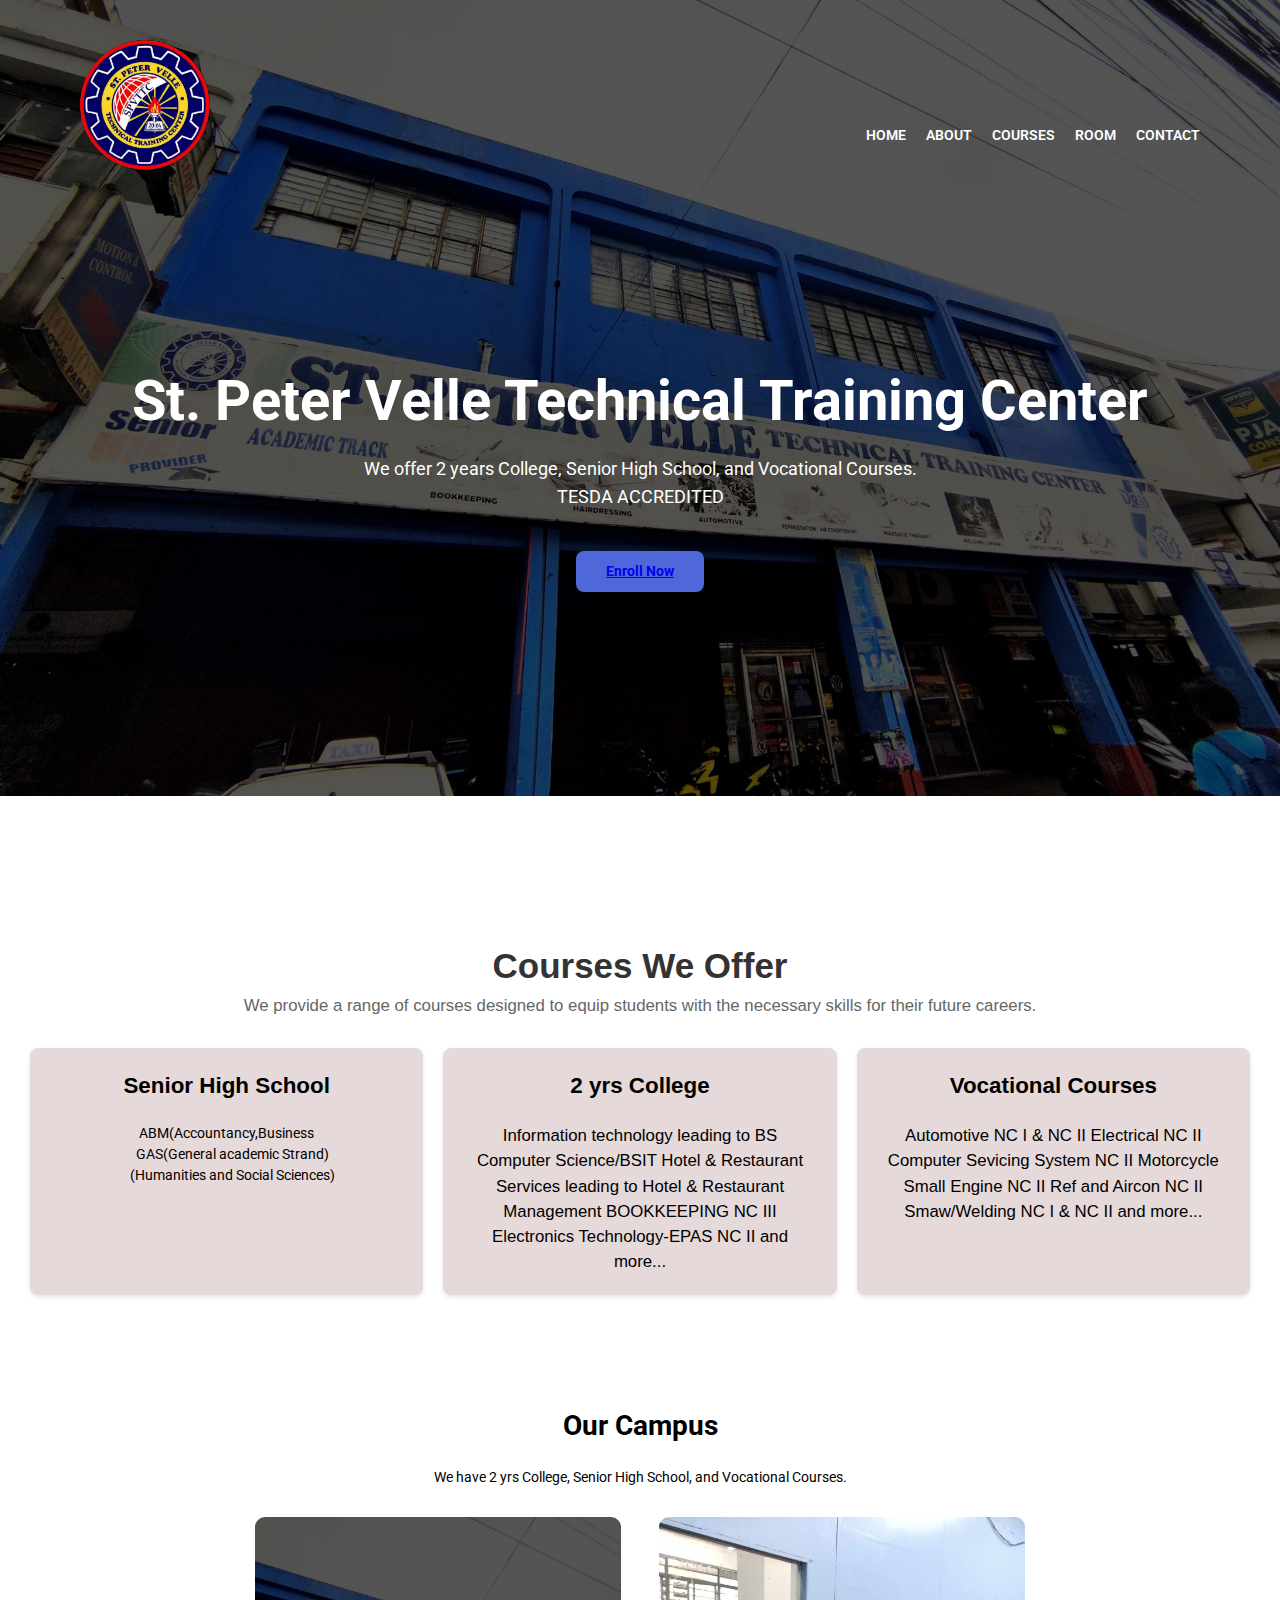
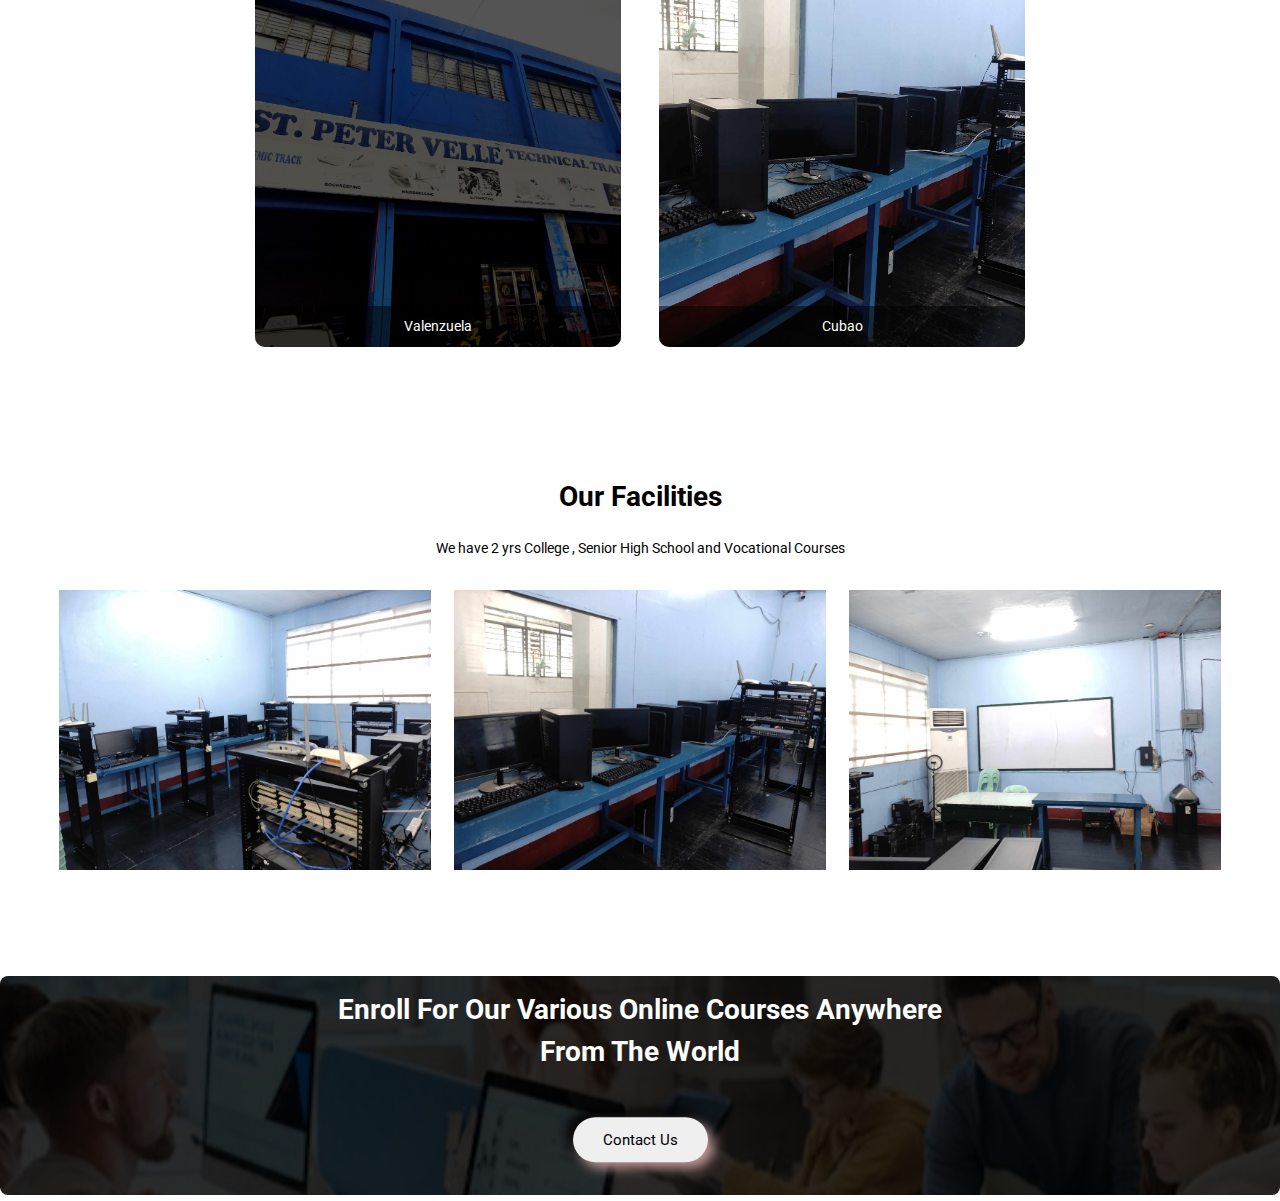
<file: index.html>
<!DOCTYPE html>
<html lang="en">
<head>
    <meta charset="UTF-8">
    <meta name="viewport" content="width=device-width, initial-scale=1.0">
    <title>St. Peter Velle Technical Training Center</title>
    <link href="https://fonts.googleapis.com/css2?family=Roboto:wght@400;700&display=swap" rel="stylesheet">
    <link rel="stylesheet" href="styles.css">
</head>
<body>

<header>
    <div class="logo">
        <img src="logoo.png" alt="School Logo">
    </div>
    <nav>
        <ul>
            <li><a href="index.html">HOME</a></li>
            <li><a href="about.html">ABOUT</a></li>
            <li><a href="courses.html">COURSES</a></li>
            <li><a href="Room.html">ROOM</a></li>
            <li><a href="contact.html">CONTACT</a></li>
        </ul>
    </nav>
</header>

<section class="hero">
    <div class="hero-content">
        <h1>St. Peter Velle Technical Training Center</h1>
        <p>We offer 2 years College, Senior High School, and Vocational Courses.<br>TESDA ACCREDITED</p>
        <div class="btn-box">
            <a href="enrollment.html">Enroll Now</a>
        </div>
    </div>
</section>


<section class="info">
    <div class="info-content">
        <h2>Courses We Offer</h2>
        <p>We provide a range of courses designed to equip students with the necessary skills for their future careers.</p>
        <div class="course-boxes">
            <div class="course-box">
                <h3>Senior High School</h3>
                <br>
                <pre>ABM(Accountancy,Business
     GAS(General academic Strand) 
    (Humanities and Social Sciences)</pre>
            </div>
            <div class="course-box">
                <h3>2 yrs College</h3>
                <br>
                <p>Information technology leading to BS Computer Science/BSIT
                    Hotel & Restaurant Services leading to Hotel & Restaurant Management
                    BOOKKEEPING NC III
                    Electronics Technology-EPAS NC II
                    and more...
                    </p>
            </div>
            <div class="course-box">
                <h3>Vocational Courses</h3>
                <br>
                <p>Automotive NC I & NC II
                    Electrical NC II
                    Computer Sevicing System NC II
                    Motorcycle Small Engine NC II
                    Ref and Aircon NC II
                    Smaw/Welding NC I & NC II
                         and more...
                    
                    </p>
            </div>
        </div>
    </div>
</section>

<section class="global-campus">
    <h2>Our Campus</h2>
    <p>We have 2 yrs College, Senior High School, and Vocational Courses.</p>
    <div class="image-container">
        <!-- Valenzuela Campus -->
        <a href="valenzuela.html" class="image-box">
            <img src="path-to-school-background.png" alt="Campus Valenzuela">
            <div class="overlay">Valenzuela</div>
        </a>
        
        <!-- Cubao Campus -->
        <a href="cubao.html" class="image-box">
            <img src="picc.png" alt="Campus Cubao">
            <div class="overlay">Cubao</div>
        </a>
    </div>
</section>

<section class="global-campus">
    <h2>Our Facilities</h2>
    <p>We have 2 yrs College , Senior High School and Vocational Courses</p>
    <br>
    <div class="image-container-facilities">
        <img src="IT.png" alt="Computer Lab">
        <img src="picc.png" alt="Classroom">
        <img src="PICTURE.png" alt="Library">
    </div>
</section>
<section class="enroll-section">
    <img src="pexels.png" alt="Enroll Now Image"> 
    <div class="enroll-text">
        Enroll For Our Various Online Courses Anywhere From The World
        <br><br>
        <button onclick="location.href='contact.html'">Contact Us</button>
    </div>
</section>


</body>

</html>
</file>
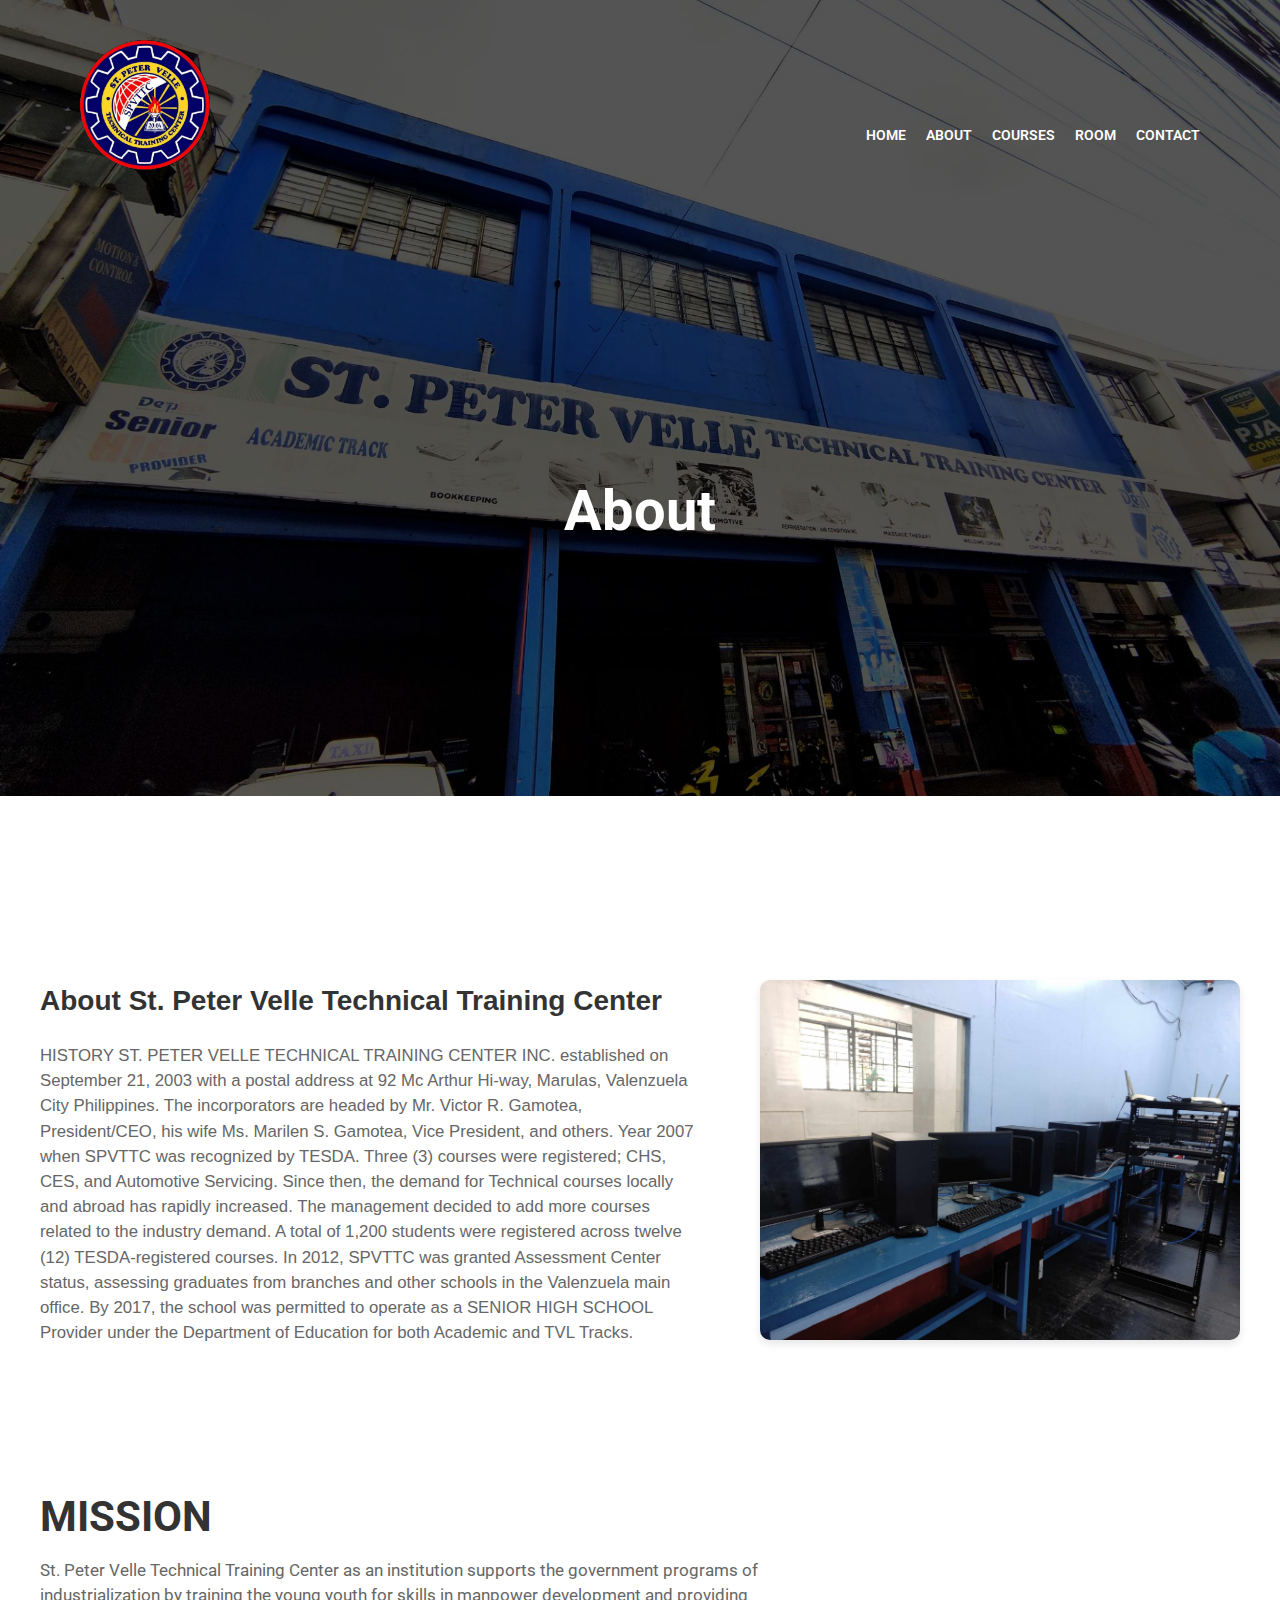
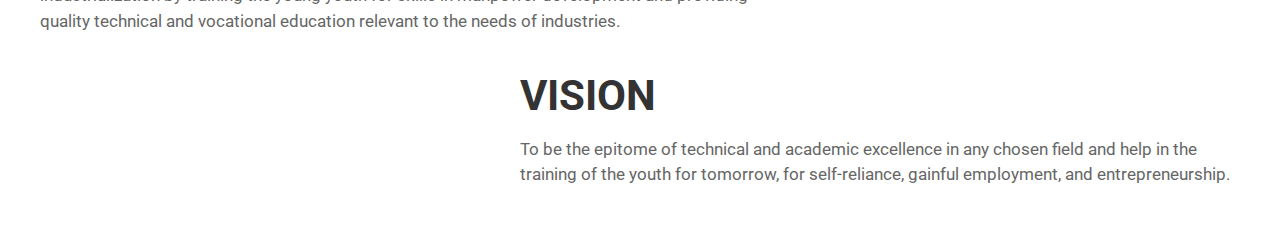
<file: about.html>
<!DOCTYPE html>
<html lang="en">
<head>
    <meta charset="UTF-8">
    <meta name="viewport" content="width=device-width, initial-scale=1.0">
    <title>St. Peter Velle Technical Training Center</title>
    <link href="https://fonts.googleapis.com/css2?family=Roboto:wght@400;700&display=swap" rel="stylesheet">
    <link rel="stylesheet" href="styleabout.css">
</head>
<body>

<header>
    <div class="logo">
        <img src="logoo.png" alt="School Logo">
    </div>
    <nav>
        <ul>
            <li><a href="index.html">HOME</a></li>
            <li><a href="about.html">ABOUT</a></li>
            <li><a href="courses.html">COURSES</a></li>
            <li><a href="Room.html">ROOM</a></li>
            <li><a href="contact.html">CONTACT</a></li>
        </ul>
    </nav>
</header>

<section class="hero">
    <div class="hero-content">
        <br><br><br><br>
        <h1>About</h1>
    </div>
</section>

<section class="info">
    <div class="info-content">
        <div class="left-content">
            <h2>About St. Peter Velle Technical Training Center</h2>
            <br>
            <p>
                HISTORY ST. PETER VELLE TECHNICAL TRAINING CENTER INC. established on September 21, 2003 
                with a postal address at 92 Mc Arthur Hi-way, Marulas, Valenzuela City Philippines.
                The incorporators are headed by Mr. Victor R. Gamotea, President/CEO, his wife Ms. Marilen 
                S. Gamotea, Vice President, and others. Year 2007 when SPVTTC was recognized by TESDA. Three (3) 
                courses were registered; CHS, CES, and Automotive Servicing. Since then, the demand for Technical 
                courses locally and abroad has rapidly increased. The management decided to add more courses 
                related to the industry demand. 

                A total of 1,200 students were registered across twelve (12) TESDA-registered courses. In 2012, 
                SPVTTC was granted Assessment Center status, assessing graduates from branches and other schools 
                in the Valenzuela main office. By 2017, the school was permitted to operate as a SENIOR HIGH SCHOOL 
                Provider under the Department of Education for both Academic and TVL Tracks.
            </p>
        </div>
        <div class="right-content">
            <img src="picc.png" alt="PIC Image">
        </div>
    </div>
</section>

<section class="mission-vision">
    <div class="mission">
        <h1>MISSION</h1>
        <p>
            St. Peter Velle Technical Training Center as an institution
            supports the government programs of industrialization 
            by training the young youth for skills in manpower development 
            and providing quality technical and vocational education 
            relevant to the needs of industries.
        </p>
    </div>
    <div class="vision">
        <h1>VISION</h1>
        <p>
            To be the epitome of technical and academic excellence 
            in any chosen field and help in the training of the youth for tomorrow, 
            for self-reliance, gainful employment, and entrepreneurship.
        </p>
    </div>
</section>



</body>
</html>
</file>
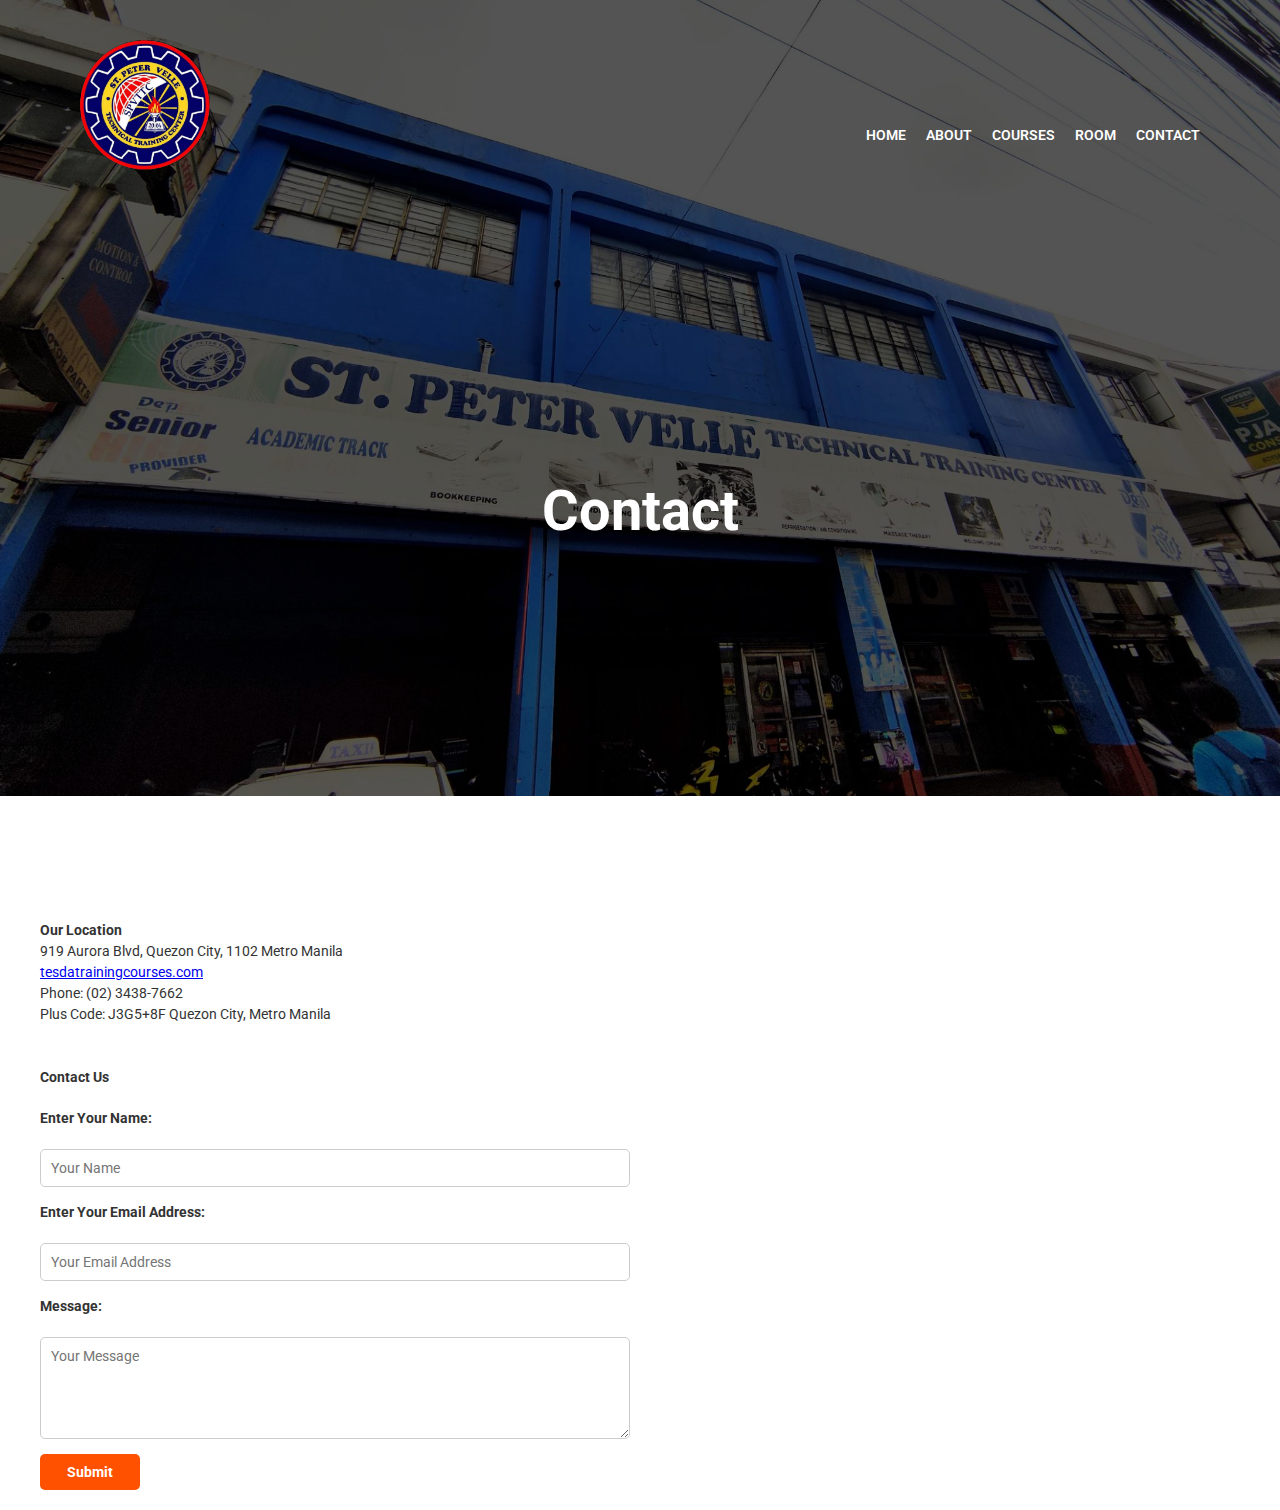
<file: contact.html>
<!DOCTYPE html>
<html lang="en">
<head>
    <meta charset="UTF-8">
    <meta name="viewport" content="width=device-width, initial-scale=1.0">
    <title>St. Peter Velle Technical Training Center</title>
    <link href="https://fonts.googleapis.com/css2?family=Roboto:wght@400;700&display=swap" rel="stylesheet">
    <link rel="stylesheet" href="stylecontact.css">
</head>
<body>

<header>
    <div class="logo">
        <img src="logoo.png" alt="School Logo">
    </div>
    <nav>
        <ul>
            <li><a href="index.html">HOME</a></li>
            <li><a href="about.html">ABOUT</a></li>
            <li><a href="courses.html">COURSES</a></li>
            <li><a href="Room.html">ROOM</a></li>
            <li><a href="contact.html">CONTACT</a></li>
        </ul>
    </nav>
</header>

<section class="hero">
    <div class="hero-content">
        <br><br><br><br>
        <h1>Contact</h1>
    </div>
</section>

<section class="contact-section">
    <div class="contact-container">
        <div class="contact-details">
            <h2>Our Location</h2>
            <p>919 Aurora Blvd, Quezon City, 1102 Metro Manila</p>
            <p><a href="https://tesdatrainingcourses.com" target="_blank">tesdatrainingcourses.com</a></p>
            <p>Phone: (02) 3438-7662</p>
            <p>Plus Code: J3G5+8F Quezon City, Metro Manila</p>
<br><br>
            <h3>Contact Us</h3>
            <form action="submit_form.php" method="POST" class="contact-form">
                <label for="name">Enter Your Name:</label>
                <input type="text" id="name" name="name" placeholder="Your Name" required>
                
                <label for="email">Enter Your Email Address:</label>
                <input type="email" id="email" name="email" placeholder="Your Email Address" required>
                
                <label for="message">Message:</label>
                <textarea id="message" name="message" rows="5" placeholder="Your Message" required></textarea>
                
                <button type="submit">Submit</button>
            </form>
        </div>
        <div class="map-container">
            <iframe
                src="https://www.google.com/maps/embed?pb=!1m18!1m12!1m3!1d1930.1234567890123!2d121.043701!3d14.621924!2m3!1f0!2f0!3f0!3m2!1i1024!2i768!4f13.1!3m3!1m2!1s0x3397b64d9e3e4bdf%3A0xfec0ba9c9efb29d7!2s919%20Aurora%20Blvd%2C%20Quezon%20City%2C%20Metro%20Manila%2C%20Philippines!5e0!3m2!1sen!2sph!4v1635036921214!5m2!1sen!2sph"
                width="400"
                height="300"
                style="border:0;"
                allowfullscreen=""
                loading="lazy"></iframe>
        </div>
    </div>
</section>


</body>
</html>
</file>
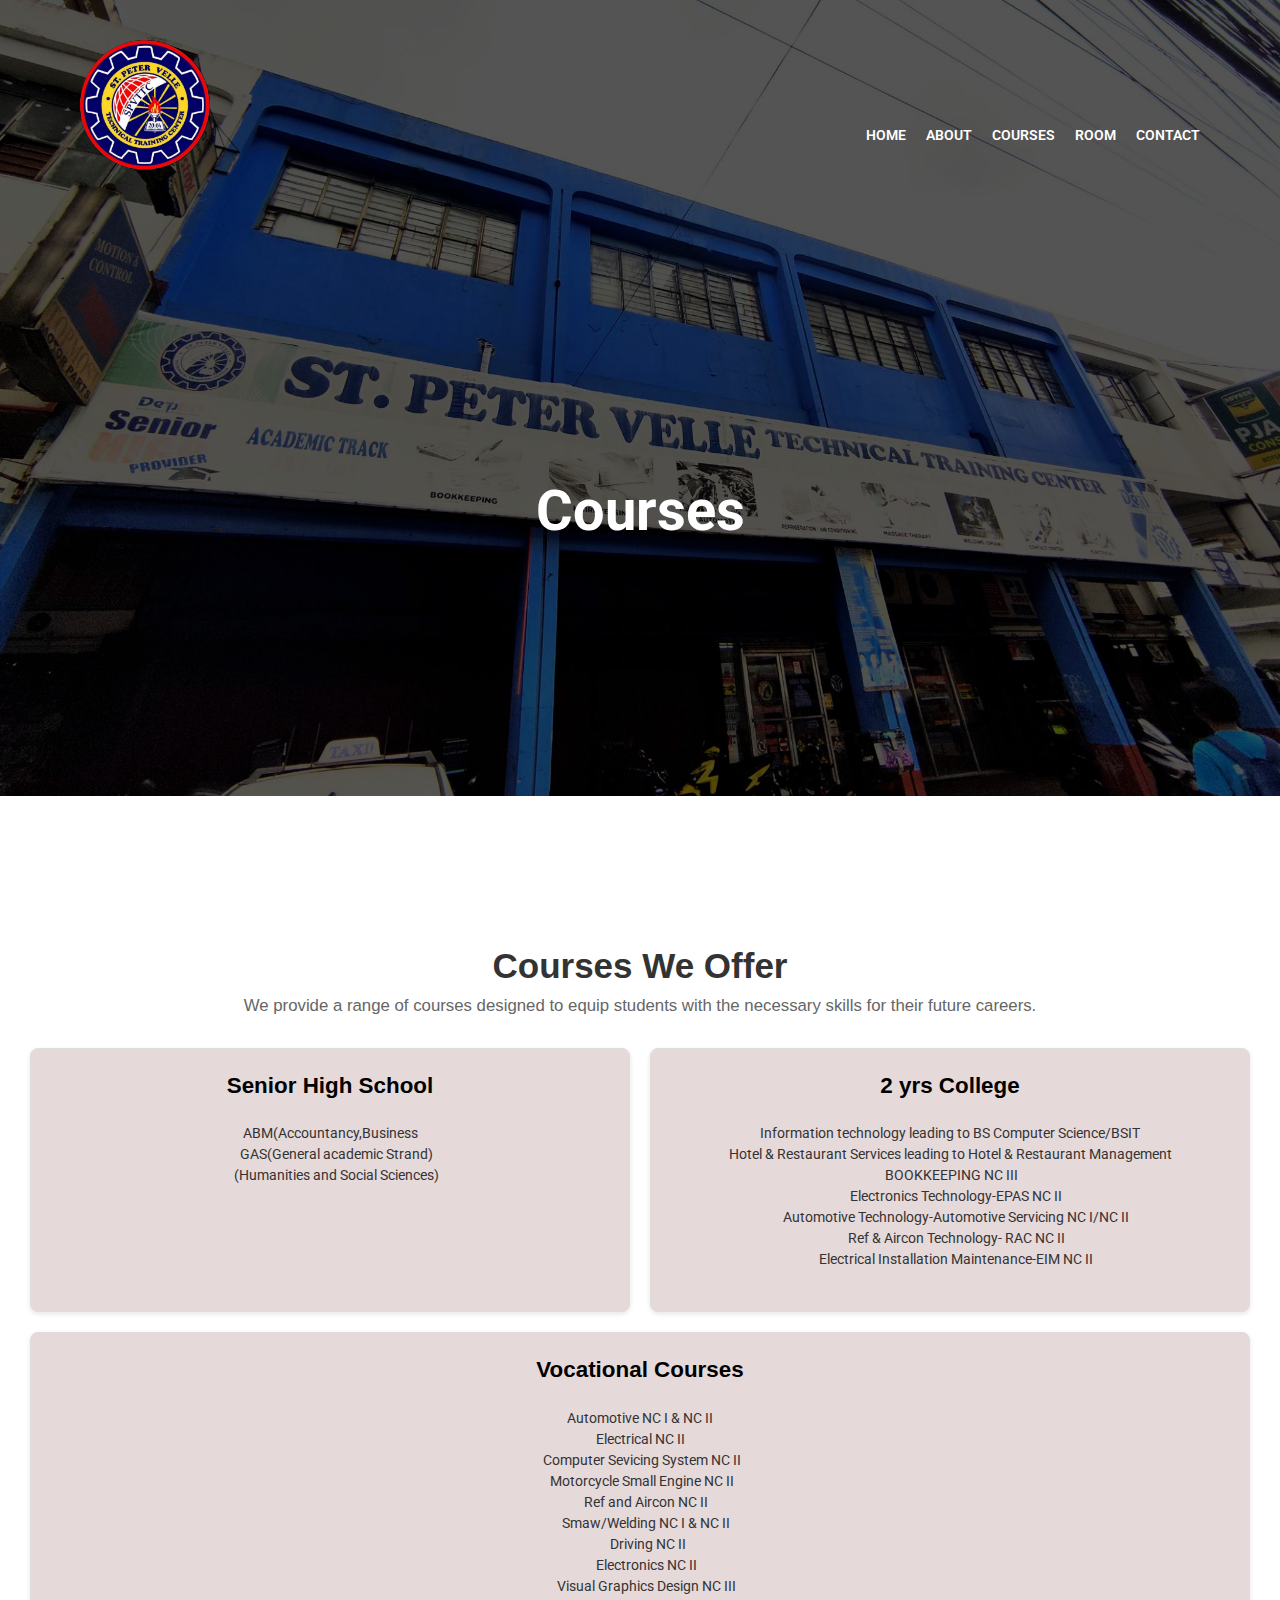
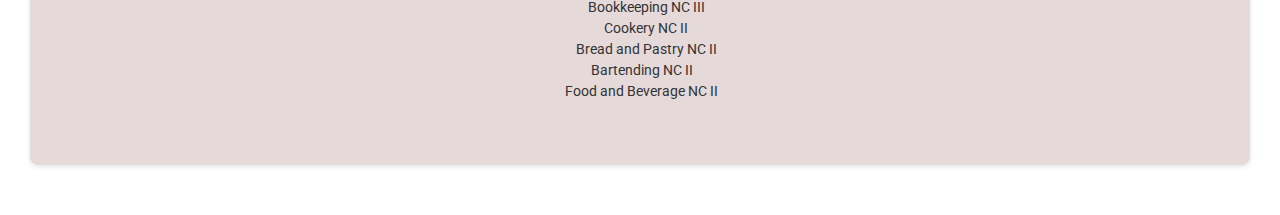
<file: courses.html>
<!DOCTYPE html>
<html lang="en">
<head>
    <meta charset="UTF-8">
    <meta name="viewport" content="width=device-width, initial-scale=1.0">
    <title>St. Peter Velle Technical Training Center</title>
    <link href="https://fonts.googleapis.com/css2?family=Roboto:wght@400;700&display=swap" rel="stylesheet">
    <link rel="stylesheet" href="style.css">
</head>
<body>

<header>
    <div class="logo">
        <img src="logoo.png" alt="School Logo">
    </div>
    <nav>
        <ul>
            <li><a href="index.html">HOME</a></li>
            <li><a href="about.html">ABOUT</a></li>
            <li><a href="courses.html">COURSES</a></li>
            <li><a href="Room.html">ROOM</a></li>
            <li><a href="contact.html">CONTACT</a></li>
        </ul>
    </nav>
</header>
<section class="hero">
    <div class="hero-content">
        <br><br><br><br>
        <h1>Courses</h1>
    </div>
</section>
<section class="info">
    <div class="info-content">
        <h2>Courses We Offer</h2>
        <p>We provide a range of courses designed to equip students with the necessary skills for their future careers.</p>
        <div class="course-boxes">
            <div class="course-box">
                <h3>Senior High School</h3>
                <br>
                <pre>ABM(Accountancy,Business
     GAS(General academic Strand) 
    (Humanities and Social Sciences)</pre>
            </div>
            <div class="course-box">
                <h3>2 yrs College</h3>
                <br>
                <pre>Information technology leading to BS Computer Science/BSIT
Hotel & Restaurant Services leading to Hotel & Restaurant Management
 BOOKKEEPING NC III
    Electronics Technology-EPAS NC II
    Automotive Technology-Automotive Servicing NC I/NC II
    Ref & Aircon Technology- RAC NC II
    Electrical Installation Maintenance-EIM NC II
                    </pre>
            </div>
            <div class="course-box">
                <h3>Vocational Courses</h3>
                <br>
                <pre>Automotive NC I & NC II
Electrical NC II
 Computer Sevicing System NC II
 Motorcycle Small Engine NC II
    Ref and Aircon NC II
    Smaw/Welding NC I & NC II
     Driving NC II
    Electronics NC II
    Visual Graphics Design NC III
    Bookkeeping NC III
    Cookery NC II
    Bread and Pastry NC II
 Bartending NC II
 Food and Beverage NC II
                    
                    </pre>
            </div>
        </div>
    </div>
</section>

</body>
</html>
</file>
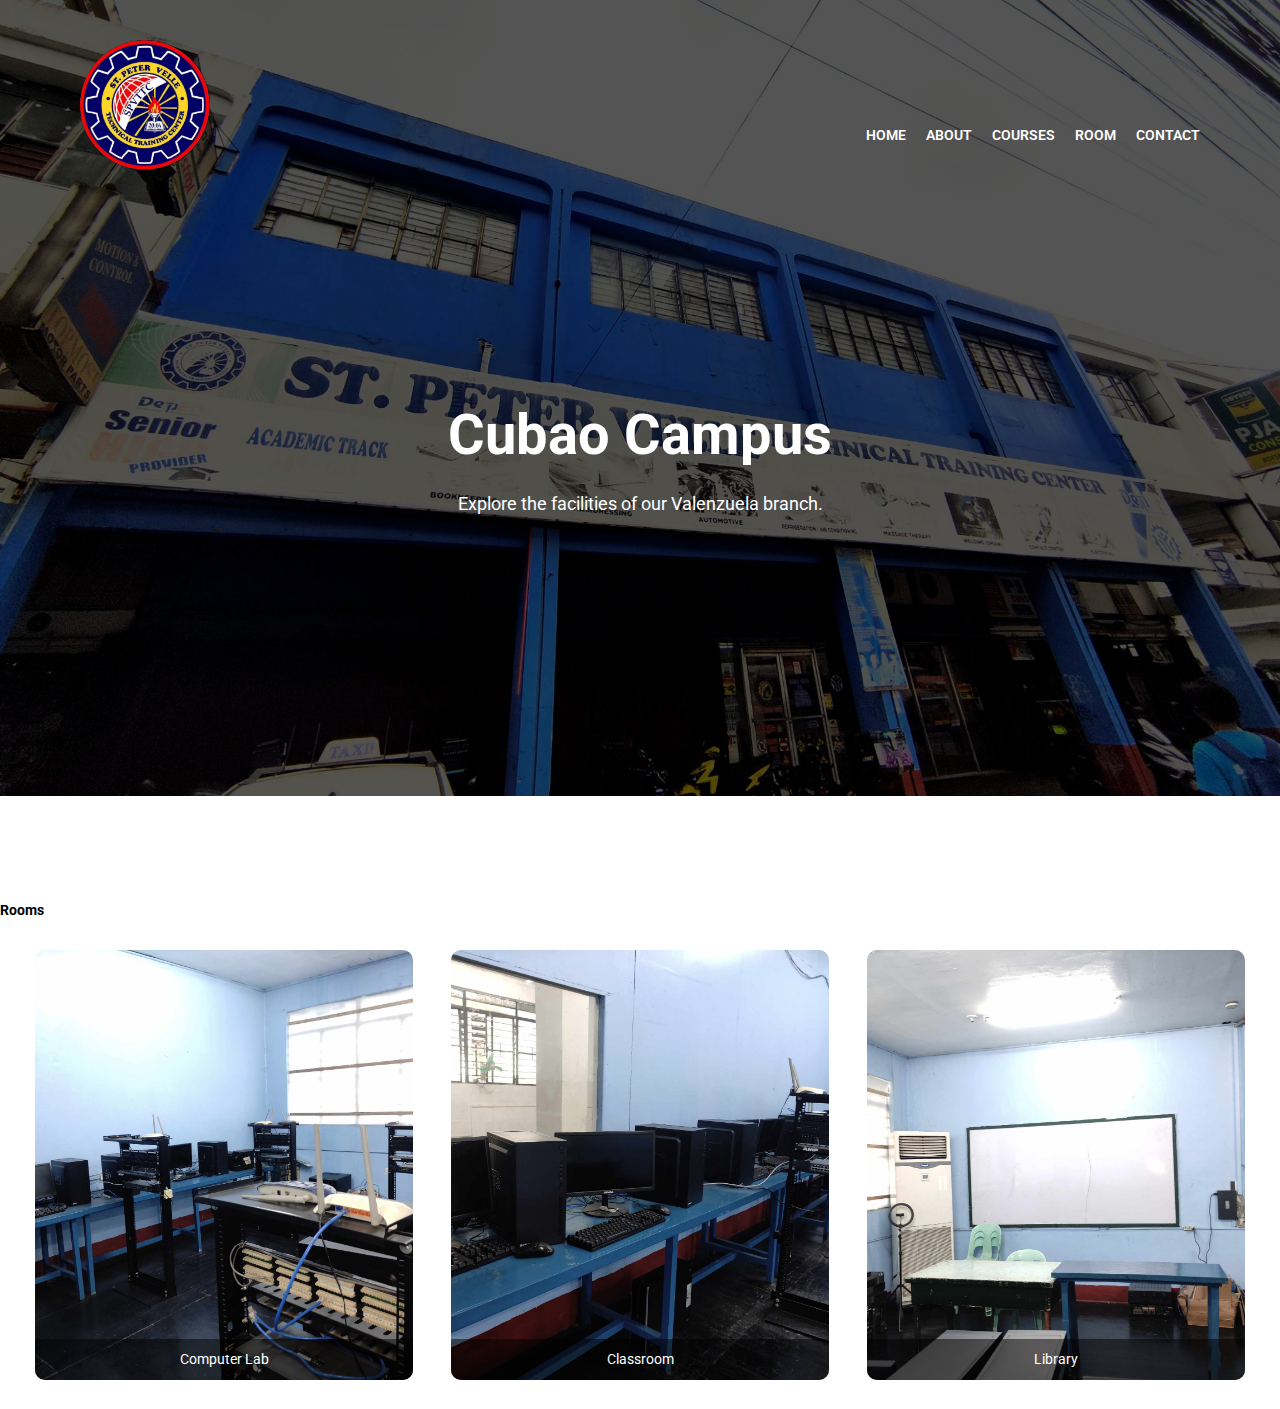
<file: cubao.html>
<!DOCTYPE html>
<html lang="en">
<head>
    <meta charset="UTF-8">
    <meta name="viewport" content="width=device-width, initial-scale=1.0">
    <title>Valenzuela Campus</title>
    <link href="https://fonts.googleapis.com/css2?family=Roboto:wght@400;700&display=swap" rel="stylesheet">
    <link rel="stylesheet" href="styles.css">
</head>
<body>

<header>
    <div class="logo">
        <img src="logoo.png" alt="School Logo">
    </div>
    <nav>
        <ul>
            <li><a href="index.html">HOME</a></li>
            <li><a href="about.html">ABOUT</a></li>
            <li><a href="courses.html">COURSES</a></li>
            <li><a href="Room.html">ROOM</a></li>
            <li><a href="contact.html">CONTACT</a></li>
        </ul>
    </nav>
</header>

<section class="hero">
    <div class="hero-content">
        <h1>Cubao Campus</h1>
        <p>Explore the facilities of our Valenzuela branch.</p>
    </div>
</section>

<section class="rooms-gallery">
    <h2>Rooms</h2>
    <div class="image-container">
        <div class="image-box">
            <img src="IT.png" alt="Computer Lab">
            <div class="overlay">Computer Lab</div>
        </div>
        <div class="image-box">
            <img src="picc.png" alt="Classroom">
            <div class="overlay">Classroom</div>
        </div>
        <div class="image-box">
            <img src="PICTURE.png" alt="Library">
            <div class="overlay">Library</div>
        </div>
    </div>
</section>

</body>
</html>
</file>
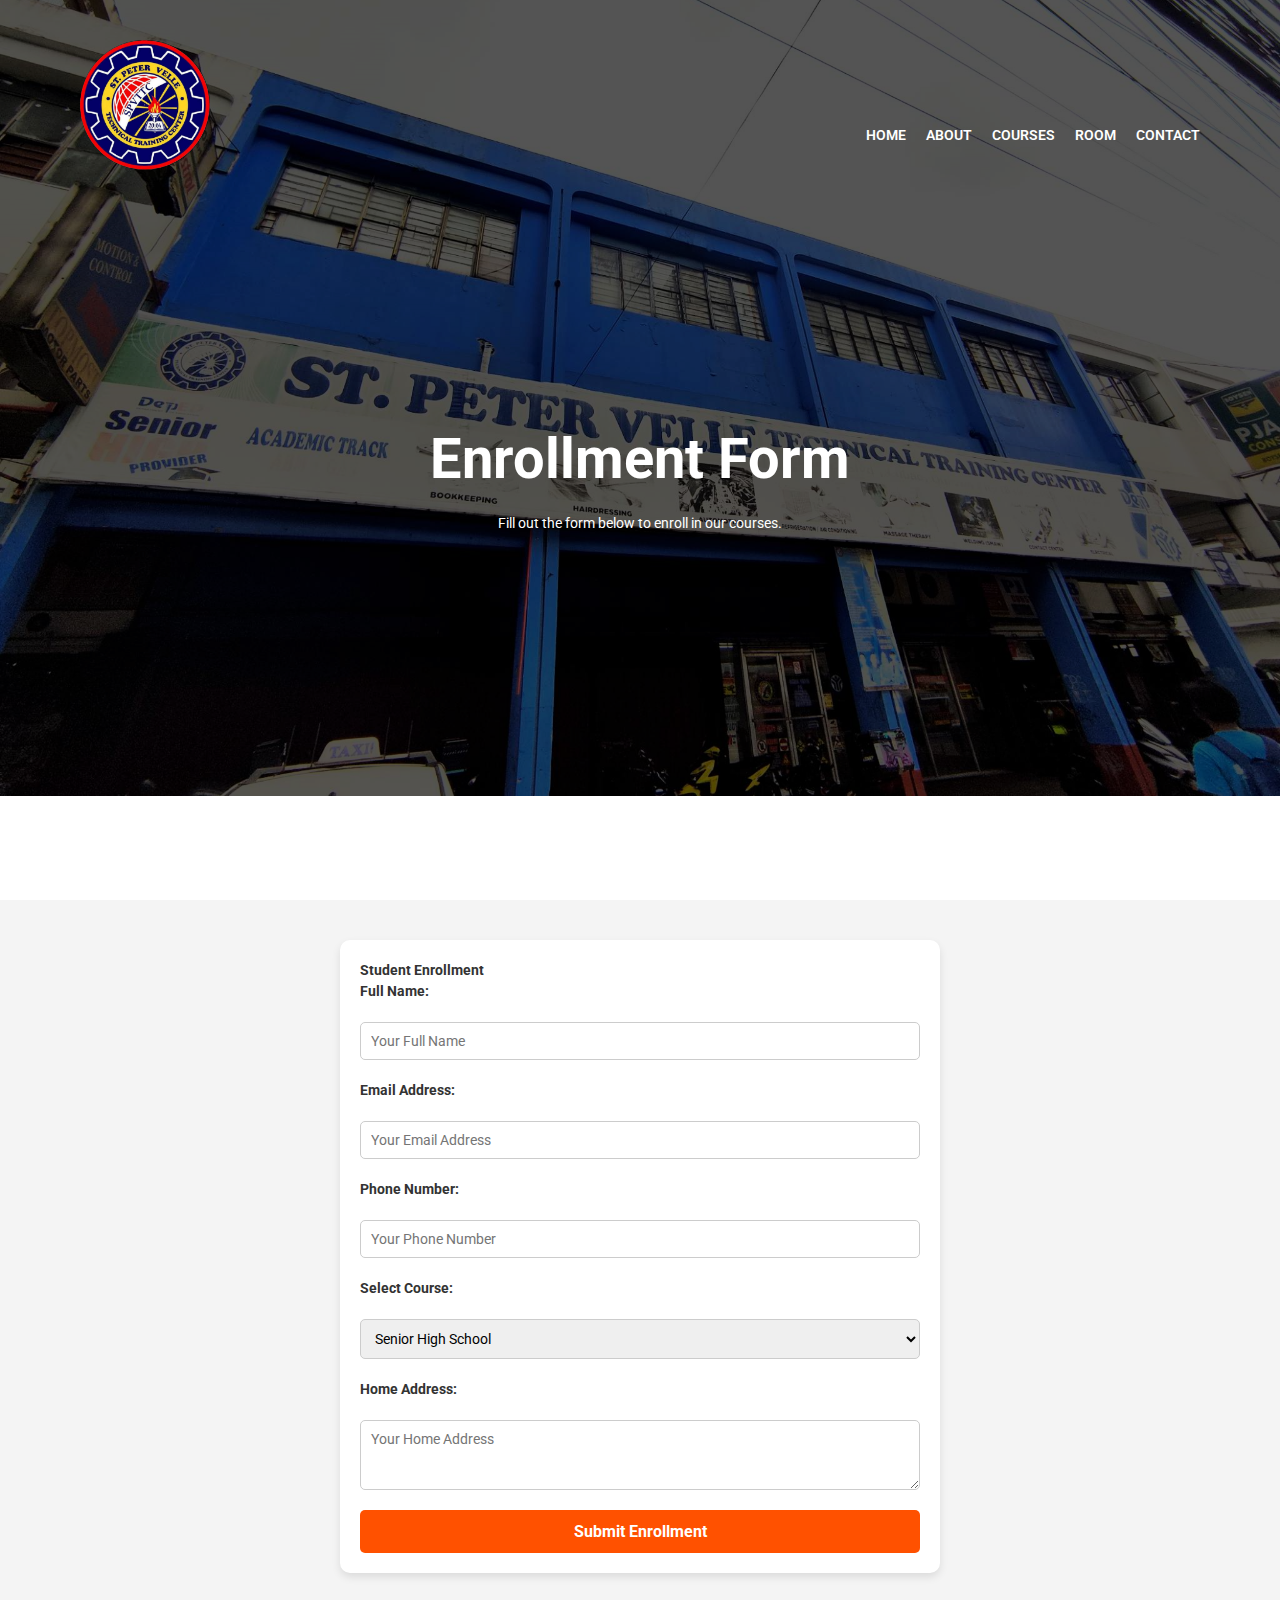
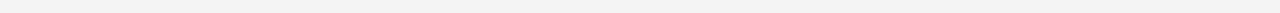
<file: enrollment.html>
<!DOCTYPE html>
<html lang="en">
<head>
    <meta charset="UTF-8">
    <meta name="viewport" content="width=device-width, initial-scale=1.0">
    <title>Enroll Now - St. Peter Velle Technical Training Center</title>
    <link href="https://fonts.googleapis.com/css2?family=Roboto:wght@400;700&display=swap" rel="stylesheet">
    <link rel="stylesheet" href="stylesenroll.css">
    <style>
        
    </style>
</head>
<body>

<header>
    <div class="logo">
        <img src="logoo.png" alt="School Logo">
    </div>
    <nav>
        <ul>
            <li><a href="index.html">HOME</a></li>
            <li><a href="about.html">ABOUT</a></li>
            <li><a href="courses.html">COURSES</a></li>
            <li><a href="Room.html">ROOM</a></li>
            <li><a href="contact.html">CONTACT</a></li>
        </ul>
    </nav>
</header>

<section class="hero">
    <div class="hero-content">
        <h1>Enrollment Form</h1>
        <p>Fill out the form below to enroll in our courses.</p>
    </div>
</section>

<section class="enrollment-form-section">
    <div class="form-container">
        <h2>Student Enrollment</h2>
        <form id="enrollmentForm" onsubmit="showThankYouPopup(event)" class="enrollment-form">
            <label for="full-name">Full Name:</label>
            <input type="text" id="full-name" name="full_name" placeholder="Your Full Name" required>

            <label for="email">Email Address:</label>
            <input type="email" id="email" name="email" placeholder="Your Email Address" required>

            <label for="phone">Phone Number:</label>
            <input type="text" id="phone" name="phone" placeholder="Your Phone Number" required>

            <label for="course">Select Course:</label>
            <select id="course" name="course" required>
                <option value="Senior High School">Senior High School</option>
                <option value="2 yrs College">2 years College</option>
                <option value="Vocational Courses">Vocational Courses</option>
            </select>

            <label for="address">Home Address:</label>
            <textarea id="address" name="address" rows="3" placeholder="Your Home Address" required></textarea>

            <button type="submit">Submit Enrollment</button>
        </form>
    </div>
</section>
<div id="thank-you-modal">
    <div class="modal-content">
        <span class="close" onclick="closeModal()">&times;</span>
        <h3>Thank you for enrolling!</h3>
        <p>Your enrollment has been successfully submitted. We will contact you soon.</p>
    </div>
</div>

<script>
    function showThankYouPopup(event) {
        event.preventDefault();
        document.getElementById('thank-you-modal').style.display = 'block'; 
        document.getElementById('enrollmentForm').reset();
    }

    function closeModal() {
        document.getElementById('thank-you-modal').style.display = 'none'; 
    }

    window.onclick = function(event) {
        if (event.target == document.getElementById('thank-you-modal')) {
            document.getElementById('thank-you-modal').style.display = 'none';
        }
    }
</script>

</body>
</html>
</file>
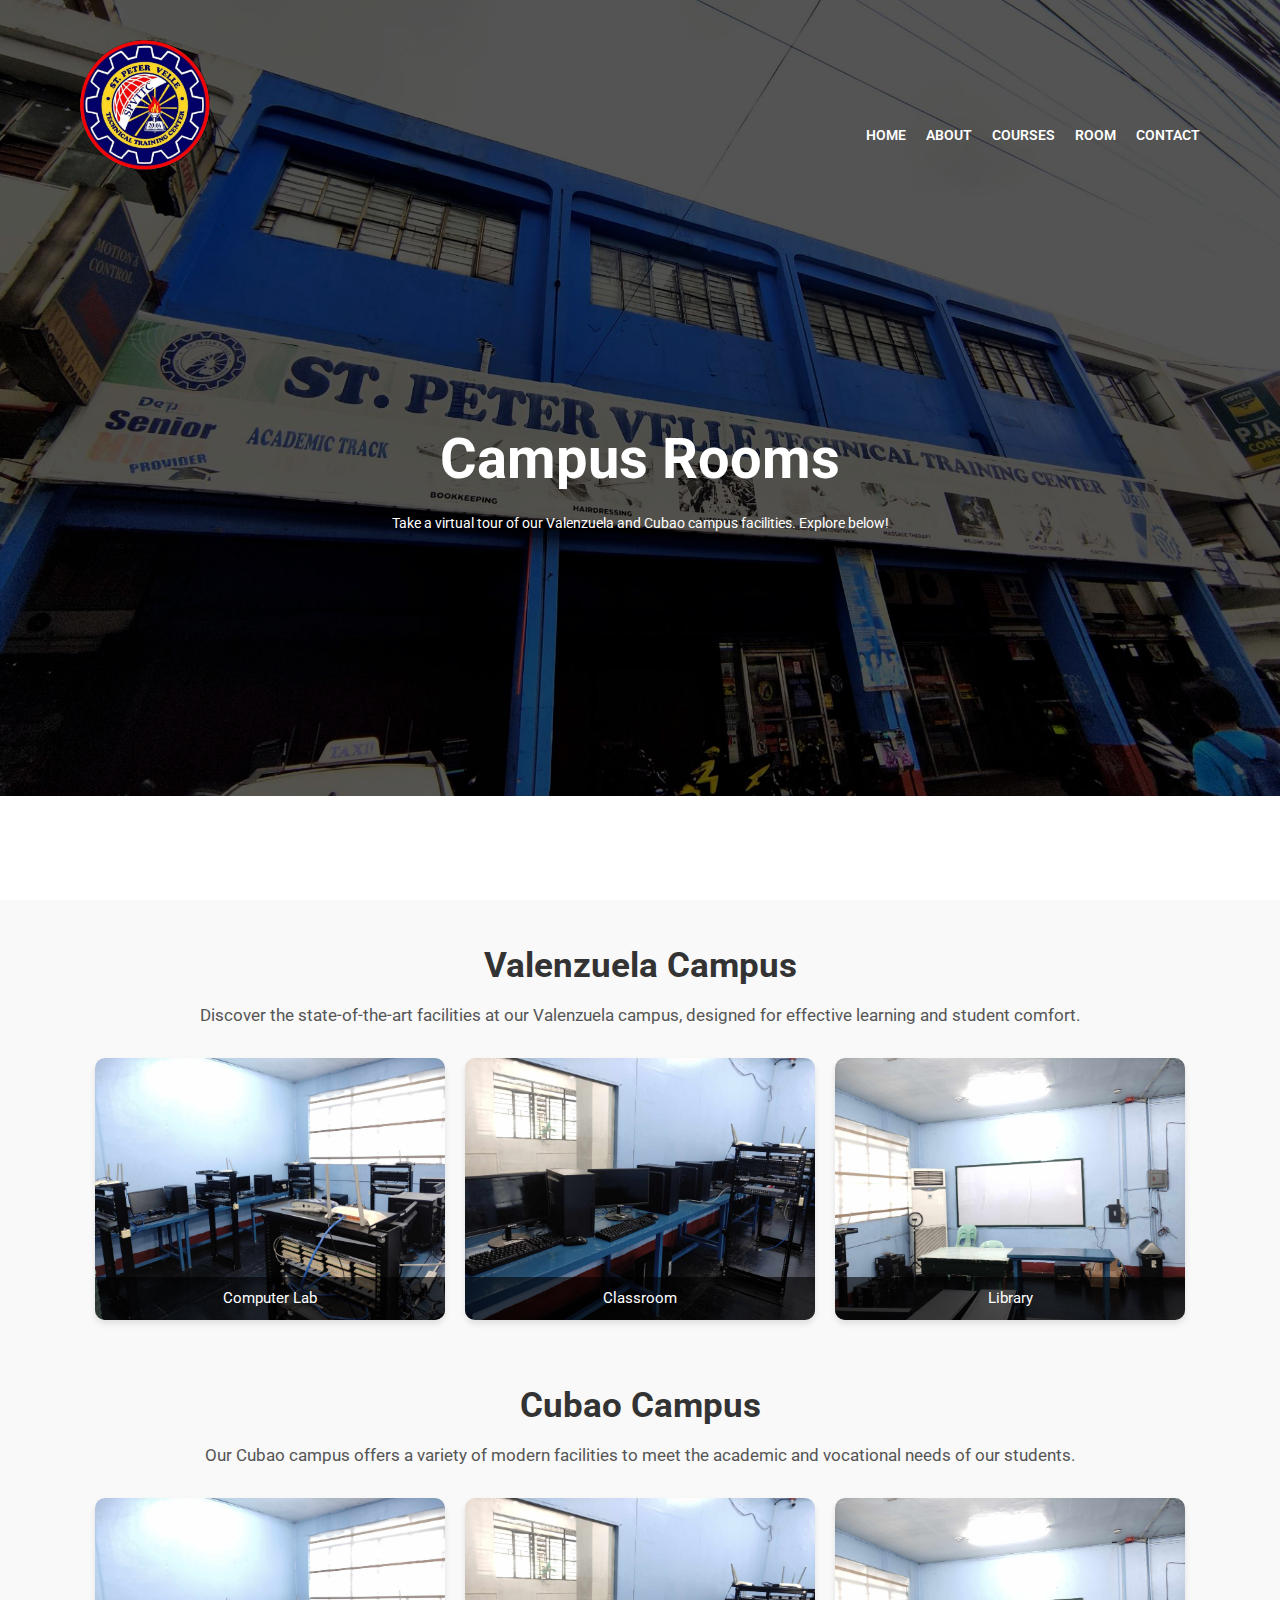
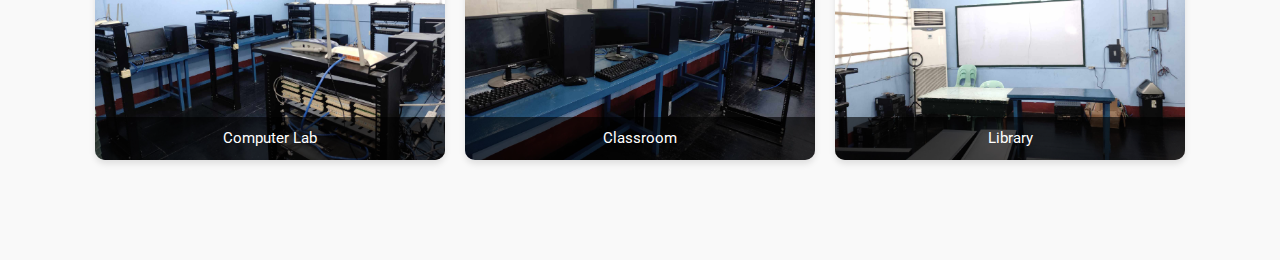
<file: Room.html>
<!DOCTYPE html>
<html lang="en">
<head>
    <meta charset="UTF-8">
    <meta name="viewport" content="width=device-width, initial-scale=1.0">
    <title>Campus Rooms - St. Peter Velle Technical Training Center</title>
    <link href="https://fonts.googleapis.com/css2?family=Roboto:wght@400;700&display=swap" rel="stylesheet">
    <link rel="stylesheet" href="styleblog.css">
</head>
<body>

<header>
    <div class="logo">
        <img src="logoo.png" alt="School Logo">
    </div>
    <nav>
        <ul>
            <li><a href="index.html">HOME</a></li>
            <li><a href="about.html">ABOUT</a></li>
            <li><a href="courses.html">COURSES</a></li>
            <li><a href="Room.html">ROOM</a></li>
            <li><a href="contact.html">CONTACT</a></li>
        </ul>
    </nav>
</header>

<section class="hero">
    <div class="hero-content">
        <h1>Campus Rooms</h1>
        <p>Take a virtual tour of our Valenzuela and Cubao campus facilities. Explore below!</p>
    </div>
</section>

<section class="rooms-section">
    <!-- Valenzuela Campus Section -->
    <div class="campus-section" id="valenzuela-campus">
        <h2>Valenzuela Campus</h2>
        <p>Discover the state-of-the-art facilities at our Valenzuela campus, designed for effective learning and student comfort.</p>
        <div class="image-container">
            <div class="image-box">
                <img src="IT.png" alt="Valenzuela Computer Lab">
                <div class="overlay">Computer Lab</div>
            </div>
            <div class="image-box">
                <img src="picc.png" alt="Valenzuela Classroom">
                <div class="overlay">Classroom</div>
            </div>
            <div class="image-box">
                <img src="PICTURE.png" alt="Valenzuela Library">
                <div class="overlay">Library</div>
            </div>
        </div>
    </div>

    <!-- Cubao Campus Section -->
    <div class="campus-section" id="cubao-campus">
        <h2>Cubao Campus</h2>
        <p>Our Cubao campus offers a variety of modern facilities to meet the academic and vocational needs of our students.</p>
        <div class="image-container">
            <div class="image-box">
                <img src="IT.png" alt="Cubao Computer Lab">
                <div class="overlay">Computer Lab</div>
            </div>
            <div class="image-box">
                <img src="picc.png" alt="Cubao Classroom">
                <div class="overlay">Classroom</div>
            </div>
            <div class="image-box">
                <img src="PICTURE.png" alt="Cubao Library">
                <div class="overlay">Library</div>
            </div>
        </div>
    </div>
</section>

</body>
</html>
</file>
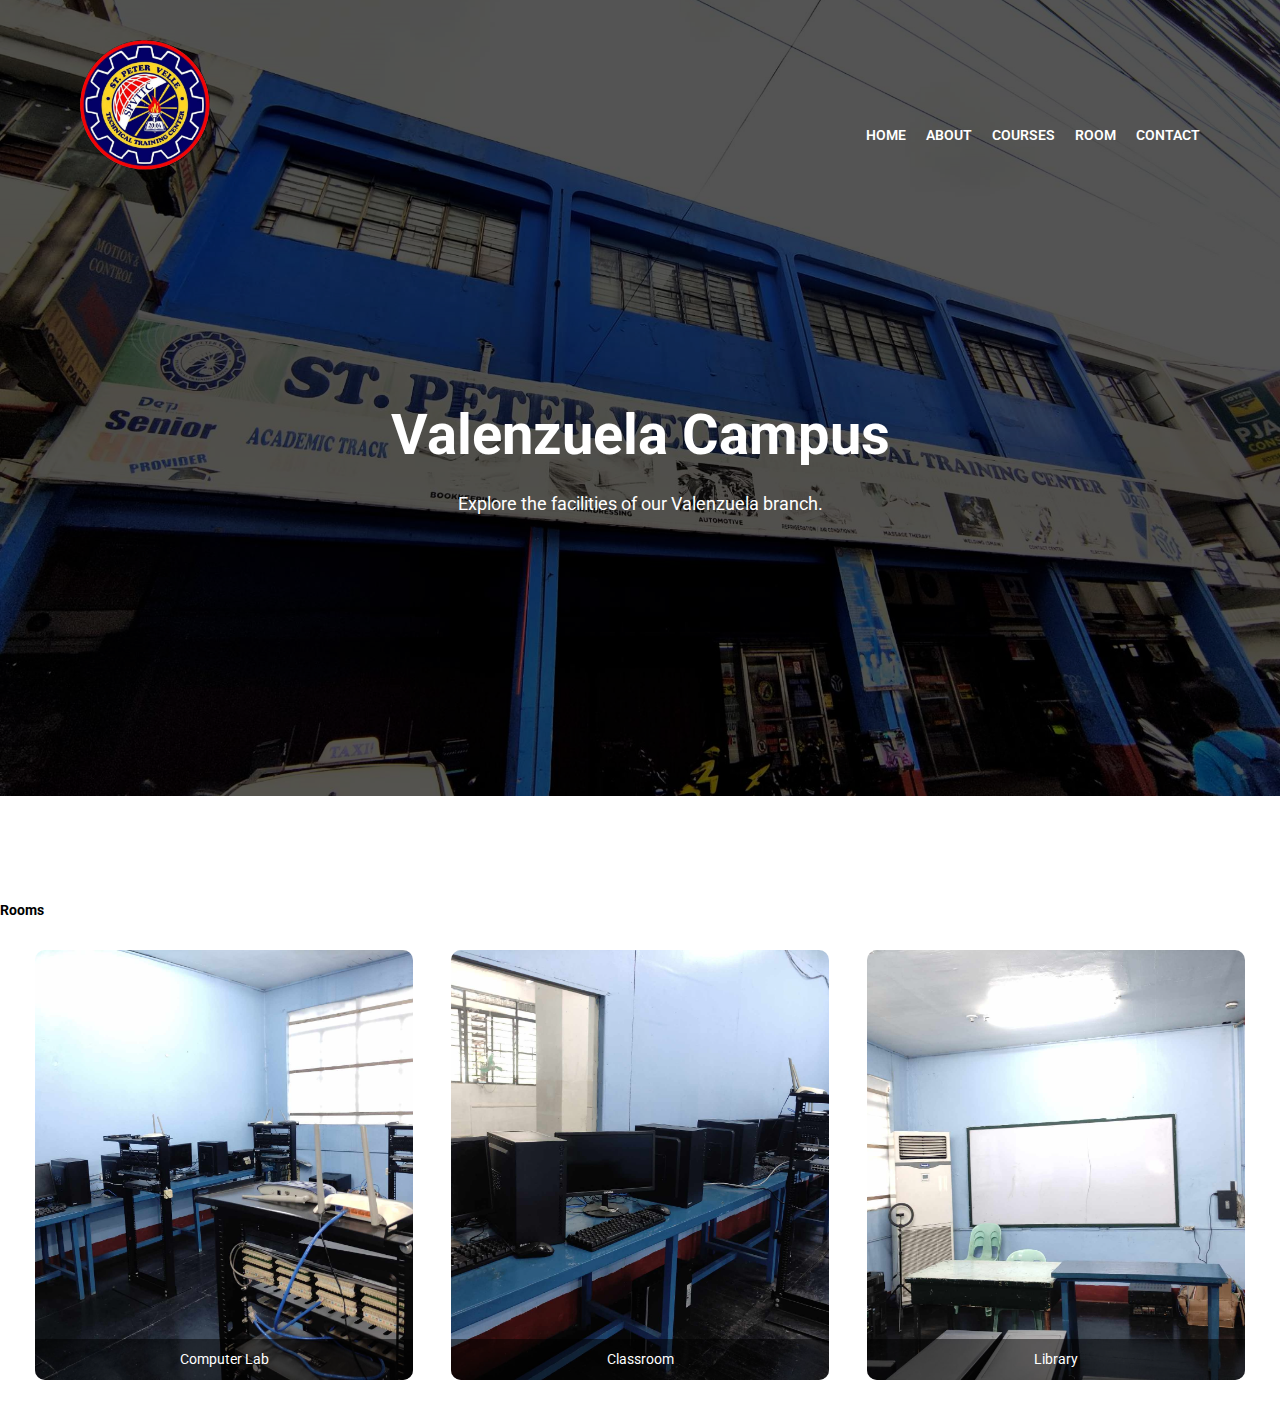
<file: valenzuela.html>
<!DOCTYPE html>
<html lang="en">
<head>
    <meta charset="UTF-8">
    <meta name="viewport" content="width=device-width, initial-scale=1.0">
    <title>Valenzuela Campus</title>
    <link href="https://fonts.googleapis.com/css2?family=Roboto:wght@400;700&display=swap" rel="stylesheet">
    <link rel="stylesheet" href="styles.css">
</head>
<body>

<header>
    <div class="logo">
        <img src="logoo.png" alt="School Logo">
    </div>
    <nav>
        <ul>
            <li><a href="index.html">HOME</a></li>
            <li><a href="about.html">ABOUT</a></li>
            <li><a href="courses.html">COURSES</a></li>
            <li><a href="Room.html">ROOM</a></li>
            <li><a href="contact.html">CONTACT</a></li>
        </ul>
    </nav>
</header>

<section class="hero">
    <div class="hero-content">
        <h1>Valenzuela Campus</h1>
        <p>Explore the facilities of our Valenzuela branch.</p>
    </div>
</section>

<section class="rooms-gallery">
    <h2>Rooms</h2>
    <div class="image-container">
        <div class="image-box">
            <img src="IT.png" alt="Computer Lab">
            <div class="overlay">Computer Lab</div>
        </div>
        <div class="image-box">
            <img src="picc.png" alt="Classroom">
            <div class="overlay">Classroom</div>
        </div>
        <div class="image-box">
            <img src="PICTURE.png" alt="Library">
            <div class="overlay">Library</div>
        </div>
    </div>
</section>

</body>
</html>
</file>
<file: styles.css>
* {
    margin: 0;
    padding: 0;
    box-sizing: border-box;
    font-family: 'Roboto', sans-serif;
    font-size: 14px;
}

body {
    background-image: url('path-to-school-background.png');
    background-size: contain;
    background-position: top;
    background-repeat: no-repeat;
    color: #000000;
    font-size: 16px;
    line-height: 1.5;
}

header {
    position: absolute;
    top: 0;
    left: 0;
    width: 100%;
    padding: 10px 20px;
    display: flex;
    align-items: center;
    z-index: 1000;
    background-color: transparent;
}

.logo {
    margin-right: auto;
    display: flex;
    align-items: center;
    margin-left: 10px;
}

.logo img {
    width: 130px;
    height: 130px;
    border-radius: 50%;
    margin-left: 50px;
    margin-top: 30px;
    object-fit: cover;
}

nav {
    display: flex;
    align-items: center;
    justify-content: flex-start;
    margin-left: 20px;
    margin-right: 60px;
    margin-top: 90px;
}

nav ul {
    display: flex;
    list-style: none;
    padding: 0;
    margin: 0;
}

nav ul li {
    margin-left: 20px;
}

nav ul li a {
    color: #ffffff;
    text-decoration: none;
    font-weight: 600;
    position: relative;
    padding-bottom: 5px;
}

nav ul li a::after {
    content: '';
    position: absolute;
    width: 0;
    height: 2px;
    background-color: #ff5100;
    bottom: 0;
    left: 0;
    transition: width 0.3s ease;
}

nav ul li a:hover::after {
    width: 100%;
}

.hero {
    height: 100vh;
    display: flex;
    justify-content: center;
    align-items: center;
    text-align: center;
    color: #ffffff;
    padding-top: 60px;
    position: relative;
    z-index: 1; 
}

.hero-content {
    max-width: 80%;
}

.hero h1 {
    font-size: 4rem;
    margin-bottom: 20px;
    line-height: 1.2;
}

.hero p {
    font-size: 1.25rem;
    margin-bottom: 40px;
    line-height: 1.6;
}

.btn-box {
    display: inline-block;
    padding: 10px 30px;
    background-color: #4e68da;
    color: #ffffff;
    border-radius: 8px;
    font-weight: 700;
    text-decoration: none;
    border: none;
    cursor: pointer;
    transition: background-color 0.3s, color 0.3s;
}
.btn-box:hover {
    background-color: #ff5100;
    color: #fff;
    border-color: #ff5100;
}

.info {
    background-color: #ffffff;
    padding: 40px 20px;
    text-align: center;
}

.info-content h2 {
    font-size: 2.5rem;
    font-family: 'Arial', sans-serif;
    color: #333;
}

.info-content p {
    font-size: 1.2rem;
    font-family: 'Arial', sans-serif;
    color: #666;
}

.course-boxes {
    display: flex;
    justify-content: space-between;
    margin-top: 20px;
    flex-wrap: wrap;
}

.course-box {
    background-color: #e6d9d9;
    border: 1px solid #ddd;
    border-radius: 8px;
    padding: 20px;
    margin: 10px;
    flex: 1 1 30%;
    box-shadow: 0 2px 5px rgba(0, 0, 0, 0.1);
    transition: 0.3s;
}

.course-box:hover {
    transform: (1.05);
}

.course-box h3 {
    font-size: 1.6rem;
    font-family: 'Arial', sans-serif;
    color: #000;
}

.course-box p {
    font-size: 1.2rem;
    font-family: 'Arial', sans-serif;
    color: #000;
}

.global-campus {
    background-color: #ffffff;
    padding: 40px 20px;
    text-align: center;
    margin-top: 20px;
}

.global-campus h2 {
    margin-bottom: 20px;
    font-size: 2rem;
}

.image-container {
    display: flex;
    justify-content: center;
    flex-wrap: wrap;
    margin: 10px;
}

.image-container .image-box {
    position: relative;
    overflow: hidden;
    width: 30%;
    height: 430px;
    margin: 19px;
    border-radius: 10px;
}

.image-container .image-box img {
    width: 100%;
    height: 100%;
    object-fit: cover;
    transition: all 0.4s ease;
}

.image-box:hover img {
    transform: scale(1.1);
}

.overlay {
    position: absolute;
    bottom: 0;
    left: 0;
    width: 100%;
    background-color: rgba(0, 0, 0, 0.5);
    color: #ffffff;
    padding: 10px;
    text-align: center;
}

.image-box:hover .overlay {
    background-color: rgba(255, 81, 0, 0.7); 
    color: #fff;
    font-size: 1.2rem;
    font-weight: bold;
    padding: 15px;
    transition: background-color 0.3s ease;
}

.image-container-facilities img {
    width: 30%;
    height: auto;
    margin: 10px;
}

.enroll-section {
    position: relative;
    text-align: center;
    margin-top: 50px;
}

.enroll-section img {
    width: 100%;
    height: auto;
    border-radius: 8px;
}

.enroll-text {
    position: absolute;
    top:100px;
    left: 50%;
    transform: translate(-50%, -50%);
    color: #fff;
    font-size: 2rem;
    font-weight: bold;
}
 
button {
    color: #000000;
    width: 9em;
    height: 3em;
    border-radius: 30em;
    font-size: 15px;
    font-family: inherit;
    border: none;
    position: relative;
    overflow: hidden;
    z-index: 1;
    box-shadow: 6px 6px 12px #c09a9a,
                -6px -6px 12px #000000;
   }
   
   button::before {
    content: '';
    width: 0;
    height: 3em;
    border-radius: 30em;
    position: absolute;
    top: 0;
    left: 0;
    background-image: linear-gradient(to right, #ffaf03 0%, #f9f047 100%);
    transition: .5s ease;
    display: block;
    z-index: -1;
   }
   
   button:hover::before {
    width: 9em;
   }
</file>
<file: styleabout.css>
* {
    margin: 0;
    padding: 0;
    box-sizing: border-box;
    font-family: 'Roboto', sans-serif;
    font-size: 14px;
}

body {
    background-image: url('path-to-school-background.png');
    background-size: contain;
    background-position: top;
    background-repeat: no-repeat;
    color: #333;
    font-size: 16px;
    line-height: 1.5;
}

header {
    position: absolute;
    top: 0;
    left: 0;
    width: 100%;
    padding: 10px 20px;
    display: flex;
    align-items: center;
    z-index: 1000;
    background-color: transparent;
}

.logo {
    margin-right: auto;
    display: flex;
    align-items: center;
    margin-left: 10px;
}

.logo img {
    width: 130px;
    height: 130px;
    border-radius: 50%;
    margin-left: 50px;
    margin-top: 30px;
    object-fit: cover;
}

nav {
    display: flex;
    align-items: center;
    justify-content: flex-start;
    margin-left: 20px;
    margin-right: 60px;
    margin-top: 90px;
}

nav ul {
    display: flex;
    list-style: none;
    padding: 0;
    margin: 0;
}

nav ul li {
    margin-left: 20px;
}

nav ul li a {
    color: #ffffff;
    text-decoration: none;
    font-weight: 600;
    position: relative;
    padding-bottom: 5px;
}

nav ul li a::after {
    content: '';
    position: absolute;
    width: 0;
    height: 2px;
    background-color: #ff5100;
    bottom: 0;
    left: 0;
    transition: width 0.3s ease;
}

nav ul li a:hover::after {
    width: 100%;
}

.hero {
    height: 100vh;
    display: flex;
    justify-content: center;
    align-items: center;
    text-align: center;
    color: #ffffff;
    padding-top: 60px;
    position: relative;
    z-index: 1; 
}

.hero-content {
    max-width: 80%;
}

.hero h1 {
    font-size: 4rem;
    margin-bottom: 20px;
    line-height: 1.2;
}

.info {
    background-color: #ffffff;
    padding: 40px 20px;
}

.info-content {
    display: flex;
    justify-content: space-between;
    align-items: flex-start;
    padding: 40px 20px;
}

.left-content {
    width: 55%;
    text-align: left;
    display: flex;
    flex-direction: column;
    align-items: flex-start;
}

.right-content {
    width: 40%;
    display: flex;
    justify-content: flex-end;
}

.right-content img {
    max-width: 100%;
    height: auto;
    border-radius: 10px;
    box-shadow: 0 4px 8px rgba(0,0,0,0.1);
    margin-left: 20px;
}

.info-content h2 {
    font-size: 2rem;
    font-family: 'Arial', sans-serif;
    color: #333;
}

.info-content p {
    font-size: 1.2rem;
    font-family: 'Arial', sans-serif;
    color: #666;
}

.mission-vision {
    display: flex;
    flex-direction: column;
    align-items: flex-start;
    margin: 40px 20px;
    padding: 20px;
    gap: 30px;
}

.mission {
    width: 60%;
    text-align: left;
}

.vision {
    width: 60%; 
    align-self: flex-end; 
    text-align: left;
}

.mission h1, .vision h1 {
    font-size: 3rem;
    color: #333;
    font-weight: bold;
}

.mission p, .vision p {
    font-size: 1.2rem;
    color: #666;
    margin-top: 10px;
}
</file>
<file: stylecontact.css>
* {
    margin: 0;
    padding: 0;
    box-sizing: border-box;
    font-family: 'Roboto', sans-serif;
    font-size: 14px;
}

body {
    background-image: url('path-to-school-background.png');
    background-size: contain;
    background-position: top;
    background-repeat: no-repeat;
    color: #333;
    font-size: 16px;
    line-height: 1.5;
}

header {
    position: absolute;
    top: 0;
    left: 0;
    width: 100%;
    padding: 10px 20px;
    display: flex;
    align-items: center;
    z-index: 1000;
    background-color: transparent;
}

.logo {
    margin-right: auto;
    display: flex;
    align-items: center;
    margin-left: 10px;
}

.logo img {
    width: 130px;
    height: 130px;
    border-radius: 50%;
    margin-left: 50px;
    margin-top: 30px;
    object-fit: cover;
}

nav {
    display: flex;
    align-items: center;
    justify-content: flex-start;
    margin-left: 20px;
    margin-right: 60px;
    margin-top: 90px;
}

nav ul {
    display: flex;
    list-style: none;
    padding: 0;
    margin: 0;
}

nav ul li {
    margin-left: 20px;
}

nav ul li a {
    color: #ffffff;
    text-decoration: none;
    font-weight: 600;
    position: relative;
    padding-bottom: 5px;
}

nav ul li a::after {
    content: '';
    position: absolute;
    width: 0;
    height: 2px;
    background-color: #ff5100;
    bottom: 0;
    left: 0;
    transition: width 0.3s ease;
}

nav ul li a:hover::after {
    width: 100%;
}
.hero {
    height: 100vh;
    display: flex;
    justify-content: center;
    align-items: center;
    text-align: center;
    color: #ffffff;
    padding-top: 60px;
    position: relative;
    z-index: 1; 
}
.hero-content {
    max-width: 80%;
}

.hero h1 {
    font-size: 4rem;
    margin-bottom: 20px;
    line-height: 1.2;
}
.contact-info {
    text-align: center;
    margin: 40px 0;
    color: #ffffff;
}

.contact-info h2 {
    font-size: 2rem;
    margin-bottom: 20px;
}

.contact-info p {
    margin: 5px 0;
    font-size: 1.2rem;
}

.map {
    text-align: center;
    margin: 40px 0;
}

.map h2 {
    font-size: 2rem;
    margin-bottom: 20px;
    color: #ffffff;
}

.map-container iframe {
    width: 100%;
    height: 450px;
    border: none;
    margin: 0 auto;
}
.contact-section {
    display: flex;
    justify-content: space-between;
    align-items: flex-start;
    padding: 20px 40px;
    background-color: #ffffff;
    color: #333;
}

.contact-container {
    display: flex;
    width: 100%;
    gap: 20px;
}

.contact-details {
    flex: 1;
}

.map-container {
    flex: 1;
}
.contact-form {
    margin-top: 20px;
    display: flex;
    flex-direction: column;
    gap: 15px;
}

.contact-form label {
    font-weight: bold;
    margin-bottom: 5px;
}

.contact-form input,
.contact-form textarea {
    width: 100%;
    padding: 10px;
    border: 1px solid #ccc;
    border-radius: 5px;
    font-size: 14px;
}

.contact-form button {
    width: 100px;
    padding: 10px;
    background-color: #ff5100;
    color: #fff;
    border: none;
    border-radius: 5px;
    font-weight: bold;
    cursor: pointer;
    align-self: flex-start;
}

.contact-form button:hover {
    background-color: #e04800;
}
</file>
<file: style.css>
* {
    margin: 0;
    padding: 0;
    box-sizing: border-box;
    font-family: 'Roboto', sans-serif;
    font-size: 14px;
}

body {
    background-image: url('path-to-school-background.png');
    background-size: contain;
    background-position: top;
    background-repeat: no-repeat;
    color: #333;
    font-size: 16px;
    line-height: 1.5;
}

header {
    position: absolute;
    top: 0;
    left: 0;
    width: 100%;
    padding: 10px 20px;
    display: flex;
    align-items: center;
    z-index: 1000;
    background-color: transparent;
}

.logo {
    margin-right: auto;
    display: flex;
    align-items: center;
    margin-left: 10px;
}

.logo img {
    width: 130px;
    height: 130px;
    border-radius: 50%;
    margin-left: 50px;
    margin-top: 30px;
    object-fit: cover;
}

nav {
    display: flex;
    align-items: center;
    justify-content: flex-start;
    margin-left: 20px;
    margin-right: 60px;
    margin-top: 90px;
}

nav ul {
    display: flex;
    list-style: none;
    padding: 0;
    margin: 0;
}

nav ul li {
    margin-left: 20px;
}

nav ul li a {
    color: #ffffff;
    text-decoration: none;
    font-weight: 600;
    position: relative;
    padding-bottom: 5px;
}

nav ul li a::after {
    content: '';
    position: absolute;
    width: 0;
    height: 2px;
    background-color: #ff5100;
    bottom: 0;
    left: 0;
    transition: width 0.3s ease;
}

nav ul li a:hover::after {
    width: 100%;
}

.hero {
    height: 100vh;
    display: flex;
    justify-content: center;
    align-items: center;
    text-align: center;
    color: #ffffff;
    padding-top: 60px;
    position: relative;
    z-index: 1; 
}
.hero-content {
    max-width: 80%;
}

.hero h1 {
    font-size: 4rem;
    margin-bottom: 20px;
    line-height: 1.2;
}

.info {
    background-color: #ffffff;
    padding: 40px 20px;
    text-align: center;
}

.info-content h2 {
    font-size: 2.5rem;
    font-family: 'Arial', sans-serif;
    color: #333;
}

.info-content p {
    font-size: 1.2rem;
    font-family: 'Arial', sans-serif;
    color: #666;
}

.course-boxes {
    display: flex;
    justify-content: space-between;
    margin-top: 20px;
    flex-wrap: wrap;
}

.course-box {
    background-color: #e6d9d9;
    border: 1px solid #ddd;
    border-radius: 8px;
    padding: 20px;
    margin: 10px;
    flex: 1 1 30%;
    box-shadow: 0 2px 5px rgba(0, 0, 0, 0.1);
    transition: 0.3s;
}

.course-box:hover {
    transform: (1.05);
}

.course-box h3 {
    font-size: 1.6rem;
    font-family: 'Arial', sans-serif;
    color: #000;
}

.course-box p {
    font-size: 1.2rem;
    font-family: 'Arial', sans-serif;
    color: #000;
}
</file>
<file: stylesenroll.css>
* {
    margin: 0;
    padding: 0;
    box-sizing: border-box;
    font-family: 'Roboto', sans-serif;
    font-size: 14px;
}

body {
    background-image: url('path-to-school-background.png');
    background-size: contain;
    background-position: top;
    background-repeat: no-repeat;
    color: #333;
    font-size: 16px;
    line-height: 1.5;
}

header {
    position: absolute;
    top: 0;
    left: 0;
    width: 100%;
    padding: 10px 20px;
    display: flex;
    align-items: center;
    z-index: 1000;
    background-color: transparent;
}

.logo {
    margin-right: auto;
    display: flex;
    align-items: center;
    margin-left: 10px;
}

.logo img {
    width: 130px;
    height: 130px;
    border-radius: 50%;
    margin-left: 50px;
    margin-top: 30px;
    object-fit: cover;
}

nav {
    display: flex;
    align-items: center;
    justify-content: flex-start;
    margin-left: 20px;
    margin-right: 60px;
    margin-top: 90px;
}

nav ul {
    display: flex;
    list-style: none;
    padding: 0;
    margin: 0;
}

nav ul li {
    margin-left: 20px;
}

nav ul li a {
    color: #ffffff;
    text-decoration: none;
    font-weight: 600;
    position: relative;
    padding-bottom: 5px;
}

nav ul li a::after {
    content: '';
    position: absolute;
    width: 0;
    height: 2px;
    background-color: #ff5100;
    bottom: 0;
    left: 0;
    transition: width 0.3s ease;
}

nav ul li a:hover::after {
    width: 100%;
}
.hero {
    height: 100vh;
    display: flex;
    justify-content: center;
    align-items: center;
    text-align: center;
    color: #ffffff;
    padding-top: 60px;
    position: relative;
    z-index: 1; 
}
.hero-content {
    max-width: 80%;
}
.hero h1 {
    font-size: 4rem;
    margin-bottom: 20px;
    line-height: 1.2;
}
.enrollment-form-section {
    padding: 40px 20px;
    background-color: #f4f4f4;
    color: #333;
}
.form-container {
    width: 100%;
    max-width: 600px;
    margin: 0 auto;
    background-color: #fff;
    padding: 20px;
    border-radius: 10px;
    box-shadow: 0 4px 8px rgba(0, 0, 0, 0.1);
}

.enrollment-form {
    display: flex;
    flex-direction: column;
    gap: 20px;
}

.enrollment-form label {
    font-weight: bold;
}

.enrollment-form input,
.enrollment-form select,
.enrollment-form textarea {
    width: 100%;
    padding: 10px;
    border: 1px solid #ccc;
    border-radius: 5px;
    font-size: 14px;
}

.enrollment-form button {
    padding: 12px 20px;
    background-color: #ff5100;
    color: #fff;
    border: none;
    border-radius: 5px;
    font-size: 16px;
    font-weight: bold;
    cursor: pointer;
}

.enrollment-form button:hover {
    background-color: #e04800;
}

#thank-you-modal {
    display: none; 
    position: fixed;
    z-index: 1;
    left: 0;
    top: 0;
    width: 100%;
    height: 100%;
    background-color: rgba(0, 0, 0, 0.5); 
    overflow: auto; 
}

.modal-content {
    background-color: #fff;
    padding: 20px;
    margin: 15% auto;
    border-radius: 8px;
    width: 50%;
    text-align: center;
}

.modal-content h3 {
    margin: 10px 0;
}

.close {
    color: #aaa;
    float: right;
    font-size: 28px;
    font-weight: bold;
}

.close:hover,
.close:focus {
    color: black;
    text-decoration: none;
    cursor: pointer;
}
</file>
<file: styleblog.css>
* {
    margin: 0;
    padding: 0;
    box-sizing: border-box;
    font-family: 'Roboto', sans-serif;
    font-size: 14px;
}

body {
    background-image: url('path-to-school-background.png');
    background-size: contain;
    background-position: top;
    background-repeat: no-repeat;
    color: #333;
    font-size: 16px;
    line-height: 1.5;
}

header {
    position: absolute;
    top: 0;
    left: 0;
    width: 100%;
    padding: 10px 20px;
    display: flex;
    align-items: center;
    z-index: 1000;
    background-color: transparent;
}

.logo {
    margin-right: auto;
    display: flex;
    align-items: center;
    margin-left: 10px;
}

.logo img {
    width: 130px;
    height: 130px;
    border-radius: 50%;
    margin-left: 50px;
    margin-top: 30px;
    object-fit: cover;
}

nav {
    display: flex;
    align-items: center;
    justify-content: flex-start;
    margin-left: 20px;
    margin-right: 60px;
    margin-top: 90px;
}

nav ul {
    display: flex;
    list-style: none;
    padding: 0;
    margin: 0;
}

nav ul li {
    margin-left: 20px;
}

nav ul li a {
    color: #ffffff;
    text-decoration: none;
    font-weight: 600;
    position: relative;
    padding-bottom: 5px;
}

nav ul li a::after {
    content: '';
    position: absolute;
    width: 0;
    height: 2px;
    background-color: #ff5100;
    bottom: 0;
    left: 0;
    transition: width 0.3s ease;
}

nav ul li a:hover::after {
    width: 100%;
}
.hero {
    height: 100vh;
    display: flex;
    justify-content: center;
    align-items: center;
    text-align: center;
    color: #ffffff;
    padding-top: 60px;
    position: relative;
    z-index: 1; 
}
.hero-content {
    max-width: 80%;
}

.hero h1 {
    font-size: 4rem;
    margin-bottom: 20px;
    line-height: 1.2;
}
/* Campus Section Styling */
.rooms-section {
    padding: 40px 20px;
    background-color: #f9f9f9;
}

.campus-section {
    margin-bottom: 60px;
    text-align: center;
}

.campus-section h2 {
    font-size: 2.5rem;
    margin-bottom: 10px;
    color: #333;
}

.campus-section p {
    font-size: 1.2rem;
    color: #555;
    margin-bottom: 30px;
}

.image-container {
    display: flex;
    justify-content: center;
    flex-wrap: wrap;
    gap: 20px;
}

.image-box {
    position: relative;
    width: 30%;
    max-width: 350px;
    aspect-ratio: 4/3;
    border-radius: 10px;
    overflow: hidden;
    box-shadow: 0 4px 6px rgba(0, 0, 0, 0.1);
    transition: transform 0.3s ease;
}

.image-box img {
    width: 100%;
    height: 100%;
    object-fit: cover;
}

.image-box:hover {
    transform: scale(1.05);
}

.overlay {
    position: absolute;
    bottom: 0;
    width: 100%;
    background-color: rgba(0, 0, 0, 0.6);
    color: #fff;
    padding: 10px;
    font-size: 1.1rem;
    text-align: center;
    transition: background-color 0.3s ease;
}

.image-box:hover .overlay {
    background-color: rgba(255, 81, 0, 0.8);
}
</file>
